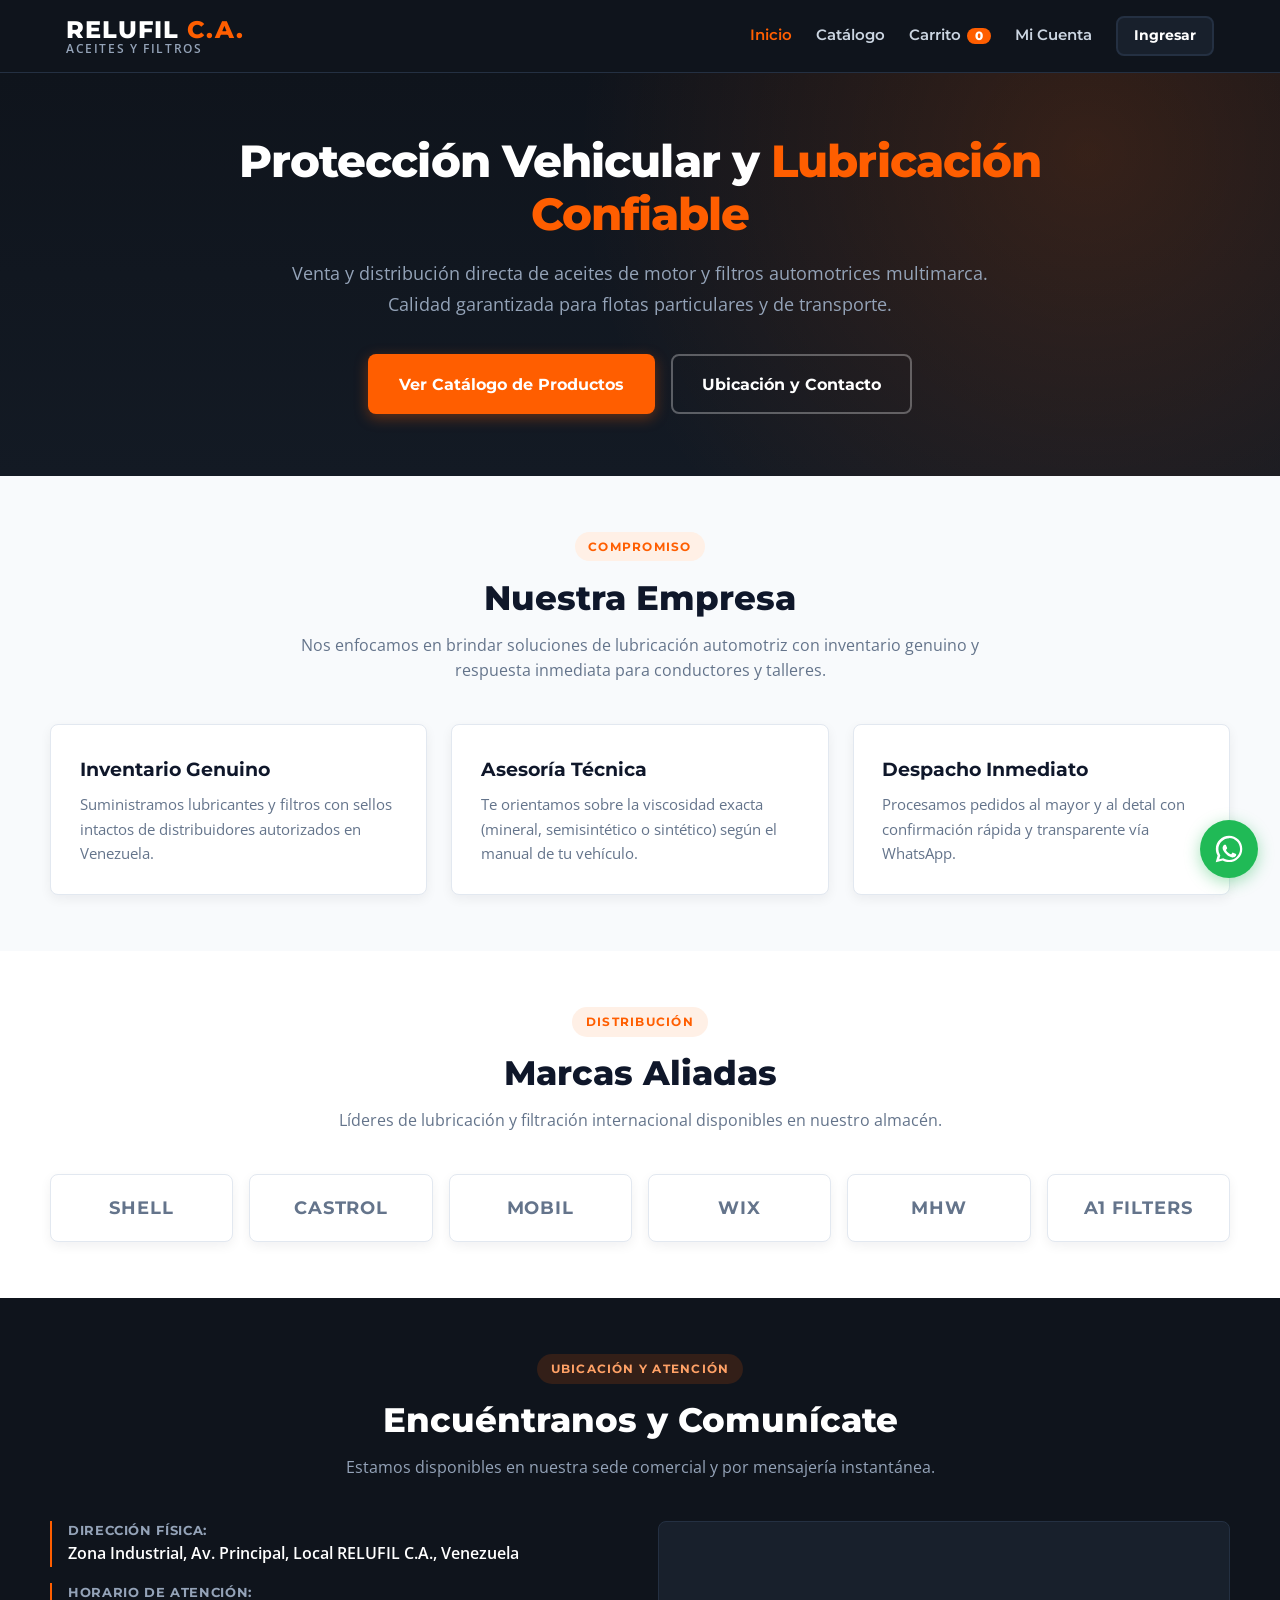
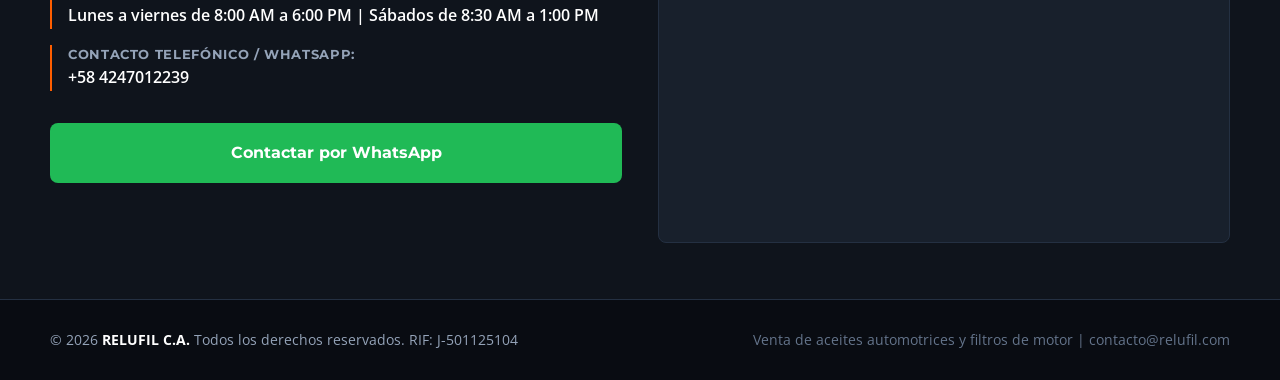
<file: index.html>
<!DOCTYPE html>
<html lang="es">
<head>
  <meta charset="UTF-8">
  <meta name="viewport" content="width=device-width, initial-scale=1.0">
  <meta name="description" content="RELUFIL C.A. - Especialistas en venta de aceites automotrices y filtros de motor multimarca. Calidad garantizada para tu vehículo.">
  <title>RELUFIL C.A. | Venta de Aceites y Filtros</title>
  
  <link rel="preconnect" href="https://fonts.googleapis.com">
  <link rel="preconnect" href="https://fonts.gstatic.com" crossorigin>
  <link href="https://fonts.googleapis.com/css2?family=Montserrat:wght@500;600;700;800&family=Open+Sans:wght@400;500;600&display=swap" rel="stylesheet">
  
  <link rel="stylesheet" href="styles.css">
</head>
<body>

  <header class="encabezado">
    <div class="encabezado__contenedor">
      
      <a href="index.html" class="encabezado__logotipo" aria-label="Ir al inicio de RELUFIL C.A.">
        <span class="encabezado__nombre">RELUFIL <span class="encabezado__sufijo">C.A.</span></span>
        <span class="encabezado__etiqueta">Aceites y Filtros</span>
      </a>

      <nav class="navegacion" aria-label="Menú principal">
        <input type="checkbox" id="interruptor-menu" class="navegacion__interruptor" aria-label="Abrir o cerrar menú de navegación">
        <label for="interruptor-menu" class="navegacion__boton-menu" aria-hidden="true">
          <span class="navegacion__linea"></span>
          <span class="navegacion__linea"></span>
          <span class="navegacion__linea"></span>
        </label>

        <div class="navegacion__panel">
          <ul class="navegacion__lista">
            <li class="navegacion__item">
              <a href="index.html" class="navegacion__enlace navegacion__enlace--activo">Inicio</a>
            </li>
            <li class="navegacion__item">
              <a href="productos.html" class="navegacion__enlace">Catálogo</a>
            </li>
            <li class="navegacion__item">
              <a href="carrito.html" class="navegacion__enlace">
                Carrito
                <span class="navegacion__contador-carrito">0</span>
              </a>
            </li>
            <li class="navegacion__item">
              <a href="cuenta.html" class="navegacion__enlace">Mi Cuenta</a>
            </li>
          </ul>

          <div id="indicador-usuario-nav">
            <a href="cuenta.html" class="boton boton--secundario boton--pequeno">Ingresar</a>
          </div>
        </div>
      </nav>

    </div>
  </header>

  <main>
    <section class="portada">
      <div class="portada__contenedor">
        <h1 class="portada__titulo">
          Protección Vehicular y <span class="portada__titulo--resaltado">Lubricación Confiable</span>
        </h1>
        <p class="portada__descripcion">
          Venta y distribución directa de aceites de motor y filtros automotrices multimarca. Calidad garantizada para flotas particulares y de transporte.
        </p>
        <div class="portada__acciones">
          <a href="productos.html" class="boton boton--primario boton--grande">
            Ver Catálogo de Productos
          </a>
          <a href="#contacto" class="boton boton--borde boton--grande">
            Ubicación y Contacto
          </a>
        </div>
      </div>
    </section>

    <section class="seccion seccion--clara">
      <div class="seccion__contenedor">
        <header class="seccion__cabecera">
          <span class="seccion__etiqueta">Compromiso</span>
          <h2 class="seccion__titulo">Nuestra Empresa</h2>
          <p class="seccion__descripcion">
            Nos enfocamos en brindar soluciones de lubricación automotriz con inventario genuino y respuesta inmediata para conductores y talleres.
          </p>
        </header>

        <div class="presentacion">
          <article class="presentacion__tarjeta">
            <h3 class="presentacion__titulo">Inventario Genuino</h3>
            <p class="presentacion__texto">
              Suministramos lubricantes y filtros con sellos intactos de distribuidores autorizados en Venezuela.
            </p>
          </article>
          <article class="presentacion__tarjeta">
            <h3 class="presentacion__titulo">Asesoría Técnica</h3>
            <p class="presentacion__texto">
              Te orientamos sobre la viscosidad exacta (mineral, semisintético o sintético) según el manual de tu vehículo.
            </p>
          </article>
          <article class="presentacion__tarjeta">
            <h3 class="presentacion__titulo">Despacho Inmediato</h3>
            <p class="presentacion__texto">
              Procesamos pedidos al mayor y al detal con confirmación rápida y transparente vía WhatsApp.
            </p>
          </article>
        </div>
      </div>
    </section>

    <section class="seccion">
      <div class="seccion__contenedor">
        <header class="seccion__cabecera">
          <span class="seccion__etiqueta">Distribución</span>
          <h2 class="seccion__titulo">Marcas Aliadas</h2>
          <p class="seccion__descripcion">
            Líderes de lubricación y filtración internacional disponibles en nuestro almacén.
          </p>
        </header>

        <ul class="seccion-marcas__lista">
          <li class="seccion-marcas__item">Shell</li>
          <li class="seccion-marcas__item">Castrol</li>
          <li class="seccion-marcas__item">Mobil</li>
          <li class="seccion-marcas__item">Wix</li>
          <li class="seccion-marcas__item">MHW</li>
          <li class="seccion-marcas__item">A1 Filters</li>
        </ul>
      </div>
    </section>

    <section class="seccion seccion--oscura" id="contacto">
      <div class="seccion__contenedor">
        <header class="seccion__cabecera">
          <span class="seccion__etiqueta seccion__etiqueta--oscura">Ubicación y Atención</span>
          <h2 class="seccion__titulo">Encuéntranos y Comunícate</h2>
          <p class="seccion__descripcion">
            Estamos disponibles en nuestra sede comercial y por mensajería instantánea.
          </p>
        </header>

        <div class="contacto__bloques">
          <div class="contacto__datos">
            <div class="contacto__item">
              <span class="contacto__subtitulo">Dirección Física:</span>
              <span class="contacto__texto">Zona Industrial, Av. Principal, Local RELUFIL C.A., Venezuela</span>
            </div>
            <div class="contacto__item">
              <span class="contacto__subtitulo">Horario de Atención:</span>
              <span class="contacto__texto">Lunes a viernes de 8:00 AM a 6:00 PM | Sábados de 8:30 AM a 1:00 PM</span>
            </div>
            <div class="contacto__item">
              <span class="contacto__subtitulo">Contacto Telefónico / WhatsApp:</span>
              <span class="contacto__texto">+58 4247012239</span>
            </div>
            
            <div class="contacto__acciones">
              <a href="https://wa.me/584247012239?text=Hola%20RELUFIL%20C.A.,%20me%20comunico%20desde%20el%20sitio%20web" 
                 class="boton boton--whatsapp boton--grande boton--ancho-completo" 
                 target="_blank" 
                 rel="noopener noreferrer">
                Contactar por WhatsApp
              </a>
            </div>
          </div>

          <div class="contacto__mapa-contenedor">
            <iframe
              src="https://www.google.com/maps/embed?pb=!1m18!1m12!1m3!1d3953.3920656732694!2d-72.23472582523472!3d7.748172892270439!2m3!1f0!2f0!3f0!3m2!1i1024!2i768!4f13.1!3m3!1m2!1s0x8e6613ff0173fb71%3A0xeb60c6fb5f8689a4!2sRELUFIL%20C.A.%20(Repuestos%20Lubricantes%20y%20filtros)!5e0!3m2!1ses-419!2sve!4v1793830187754!5m2!1ses-419!2sve"
              allowfullscreen=""
              loading="lazy" 
              referrerpolicy="strict-origin-when-cross-origin"
              class="contacto__mapa-marco" 
              title="Ubicación de RELUFIL C.A. en Google Maps">
            </iframe>
          </div>
        </div>
      </div>
    </section>
  </main>

  <footer class="pie-pagina">
    <div class="pie-pagina__contenedor">
      <p class="pie-pagina__texto">
        &copy; 2026 <strong>RELUFIL C.A.</strong> Todos los derechos reservados. RIF: J-501125104
      </p>
      <p class="pie-pagina__datos">
        Venta de aceites automotrices y filtros de motor | contacto@relufil.com
      </p>
    </div>
  </footer>

  <a href="https://wa.me/584247012239?text=Hola%20RELUFIL%20C.A.,%20deseo%20hacer%20una%20consulta" 
     class="boton-flotante-whatsapp" 
     target="_blank" 
     rel="noopener noreferrer" 
     aria-label="Contactar a RELUFIL C.A. por WhatsApp">
    <svg viewBox="0 0 24 24" width="32" height="32" fill="currentColor">
      <path d="M12.04 2c-5.46 0-9.91 4.45-9.91 9.91 0 1.75.46 3.45 1.32 4.95L2.05 22l5.25-1.38c1.45.79 3.08 1.21 4.74 1.21 5.46 0 9.91-4.45 9.91-9.91 0-2.65-1.03-5.14-2.9-7.01A9.816 9.816 0 0 0 12.04 2m.01 1.67c4.55 0 8.24 3.7 8.24 8.24 0 2.2-.86 4.28-2.42 5.84a8.18 8.18 0 0 1-5.82 2.41h-.01c-1.42 0-2.82-.37-4.04-1.08l-.29-.17-3.01.79.8-2.93-.19-.3a8.16 8.16 0 0 1-1.25-4.32c0-4.54 3.7-8.24 8.25-8.24m4.53 11.66c-.25-.13-1.47-.72-1.7-.81-.23-.08-.39-.13-.56.13-.17.25-.64.81-.79.97-.14.17-.29.19-.54.06-.25-.13-1.06-.39-2.02-1.25-.75-.67-1.26-1.5-1.41-1.75-.14-.25-.02-.39.11-.51.11-.11.25-.29.38-.44.13-.14.17-.25.25-.42.08-.17.04-.31-.02-.44-.06-.13-.56-1.34-.76-1.84-.2-.49-.4-.42-.56-.43h-.47c-.17 0-.44.06-.67.31-.23.25-.88.86-.88 2.1s.9 2.43 1.03 2.6c.13.17 1.77 2.7 4.29 3.78.6.26 1.07.41 1.44.53.6.19 1.15.16 1.58.1.48-.07 1.47-.6 1.68-1.18.21-.58.21-1.07.15-1.18-.06-.1-.23-.17-.48-.29z"/>
    </svg>
    <span class="boton-flotante-whatsapp__ayuda">Contactar por WhatsApp</span>
  </a>

  <script src="script.js"></script>
</body>
</html>
</file>
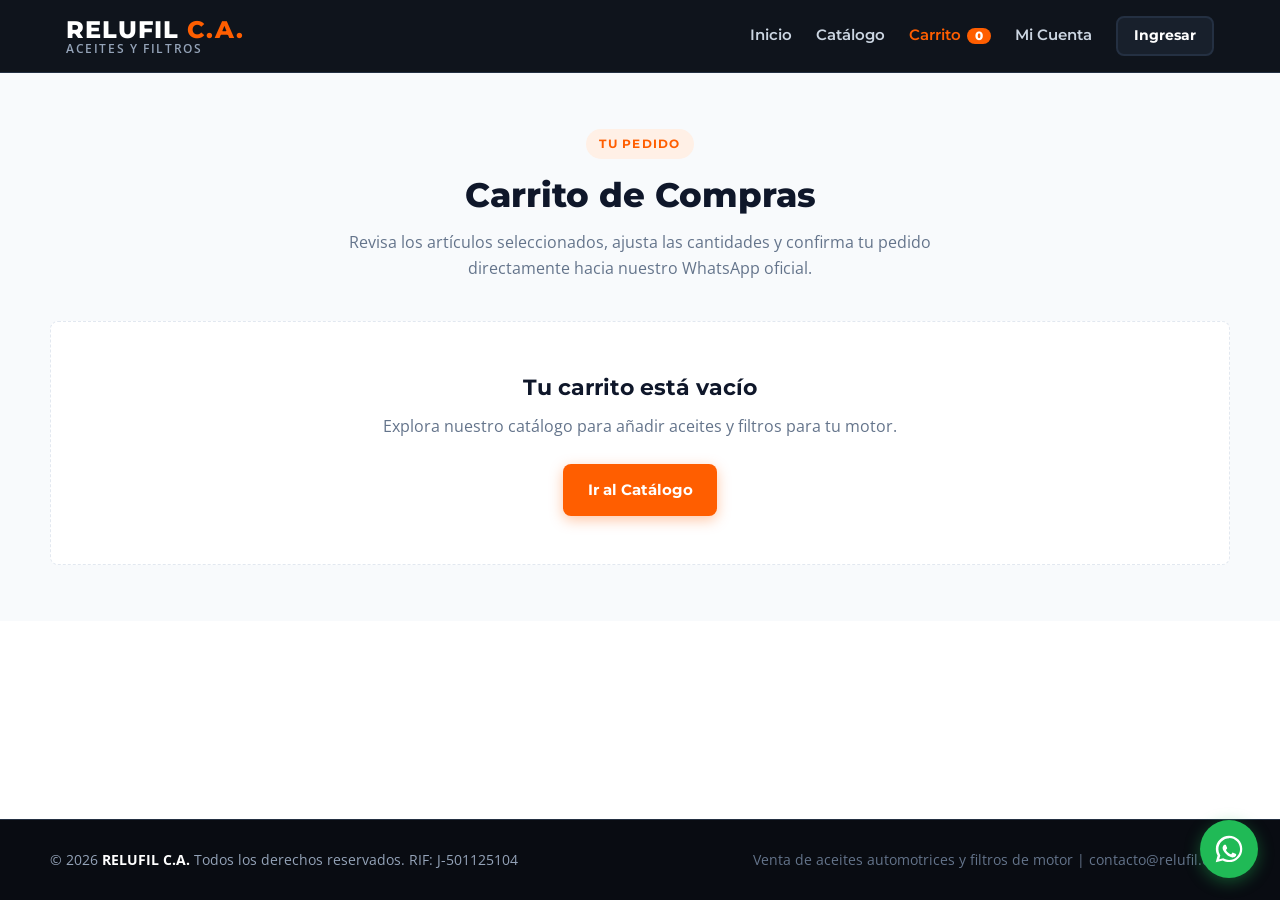
<file: carrito.html>
<!DOCTYPE html>
<html lang="es">
<head>
  <meta charset="UTF-8">
  <meta name="viewport" content="width=device-width, initial-scale=1.0">
  <meta name="description" content="Carrito de compras y confirmación de pedidos - RELUFIL C.A.">
  <title>Carrito de Compras | RELUFIL C.A.</title>
  
  <link rel="preconnect" href="https://fonts.googleapis.com">
  <link rel="preconnect" href="https://fonts.gstatic.com" crossorigin>
  <link href="https://fonts.googleapis.com/css2?family=Montserrat:wght@500;600;700;800&family=Open+Sans:wght@400;500;600&display=swap" rel="stylesheet">
  
  <link rel="stylesheet" href="styles.css">
</head>
<body>

  <header class="encabezado">
    <div class="encabezado__contenedor">
      
      <a href="index.html" class="encabezado__logotipo" aria-label="Ir al inicio de RELUFIL C.A.">
        <span class="encabezado__nombre">RELUFIL <span class="encabezado__sufijo">C.A.</span></span>
        <span class="encabezado__etiqueta">Aceites y Filtros</span>
      </a>

      <nav class="navegacion" aria-label="Menú principal">
        <input type="checkbox" id="interruptor-menu" class="navegacion__interruptor" aria-label="Abrir o cerrar menú de navegación">
        <label for="interruptor-menu" class="navegacion__boton-menu" aria-hidden="true">
          <span class="navegacion__linea"></span>
          <span class="navegacion__linea"></span>
          <span class="navegacion__linea"></span>
        </label>

        <div class="navegacion__panel">
          <ul class="navegacion__lista">
            <li class="navegacion__item">
              <a href="index.html" class="navegacion__enlace">Inicio</a>
            </li>
            <li class="navegacion__item">
              <a href="productos.html" class="navegacion__enlace">Catálogo</a>
            </li>
            <li class="navegacion__item">
              <a href="carrito.html" class="navegacion__enlace navegacion__enlace--activo">
                Carrito
                <span class="navegacion__contador-carrito">0</span>
              </a>
            </li>
            <li class="navegacion__item">
              <a href="cuenta.html" class="navegacion__enlace">Mi Cuenta</a>
            </li>
          </ul>

          <div id="indicador-usuario-nav">
            <a href="cuenta.html" class="boton boton--secundario boton--pequeno">Ingresar</a>
          </div>
        </div>
      </nav>

    </div>
  </header>

  <main>
    <section class="seccion seccion--clara">
      <div class="seccion__contenedor">
        <header class="seccion__cabecera">
          <span class="seccion__etiqueta">Tu Pedido</span>
          <h1 class="seccion__titulo">Carrito de Compras</h1>
          <p class="seccion__descripcion">
            Revisa los artículos seleccionados, ajusta las cantidades y confirma tu pedido directamente hacia nuestro WhatsApp oficial.
          </p>
        </header>

        <div id="contenedor-carrito"></div>
      </div>
    </section>
  </main>

  <footer class="pie-pagina">
    <div class="pie-pagina__contenedor">
      <p class="pie-pagina__texto">
        &copy; 2026 <strong>RELUFIL C.A.</strong> Todos los derechos reservados. RIF: J-501125104
      </p>
      <p class="pie-pagina__datos">
        Venta de aceites automotrices y filtros de motor | contacto@relufil.com
      </p>
    </div>
  </footer>

  <a href="https://wa.me/584247012239?text=Hola%20RELUFIL%20C.A.,%20tengo%20una%20duda%20con%20mi%20pedido" 
    class="boton-flotante-whatsapp" 
     target="_blank" 
     rel="noopener noreferrer" 
     aria-label="Contactar a RELUFIL C.A. por WhatsApp">
    <svg viewBox="0 0 24 24" width="32" height="32" fill="currentColor">
      <path d="M12.04 2c-5.46 0-9.91 4.45-9.91 9.91 0 1.75.46 3.45 1.32 4.95L2.05 22l5.25-1.38c1.45.79 3.08 1.21 4.74 1.21 5.46 0 9.91-4.45 9.91-9.91 0-2.65-1.03-5.14-2.9-7.01A9.816 9.816 0 0 0 12.04 2m.01 1.67c4.55 0 8.24 3.7 8.24 8.24 0 2.2-.86 4.28-2.42 5.84a8.18 8.18 0 0 1-5.82 2.41h-.01c-1.42 0-2.82-.37-4.04-1.08l-.29-.17-3.01.79.8-2.93-.19-.3a8.16 8.16 0 0 1-1.25-4.32c0-4.54 3.7-8.24 8.25-8.24m4.53 11.66c-.25-.13-1.47-.72-1.7-.81-.23-.08-.39-.13-.56.13-.17.25-.64.81-.79.97-.14.17-.29.19-.54.06-.25-.13-1.06-.39-2.02-1.25-.75-.67-1.26-1.5-1.41-1.75-.14-.25-.02-.39.11-.51.11-.11.25-.29.38-.44.13-.14.17-.25.25-.42.08-.17.04-.31-.02-.44-.06-.13-.56-1.34-.76-1.84-.2-.49-.4-.42-.56-.43h-.47c-.17 0-.44.06-.67.31-.23.25-.88.86-.88 2.1s.9 2.43 1.03 2.6c.13.17 1.77 2.7 4.29 3.78.6.26 1.07.41 1.44.53.6.19 1.15.16 1.58.1.48-.07 1.47-.6 1.68-1.18.21-.58.21-1.07.15-1.18-.06-.1-.23-.17-.48-.29z"/>
    </svg>
    <span class="boton-flotante-whatsapp__ayuda">Contactar por WhatsApp</span>
  </a>

  <script src="script.js"></script>
</body>
</html>
</file>
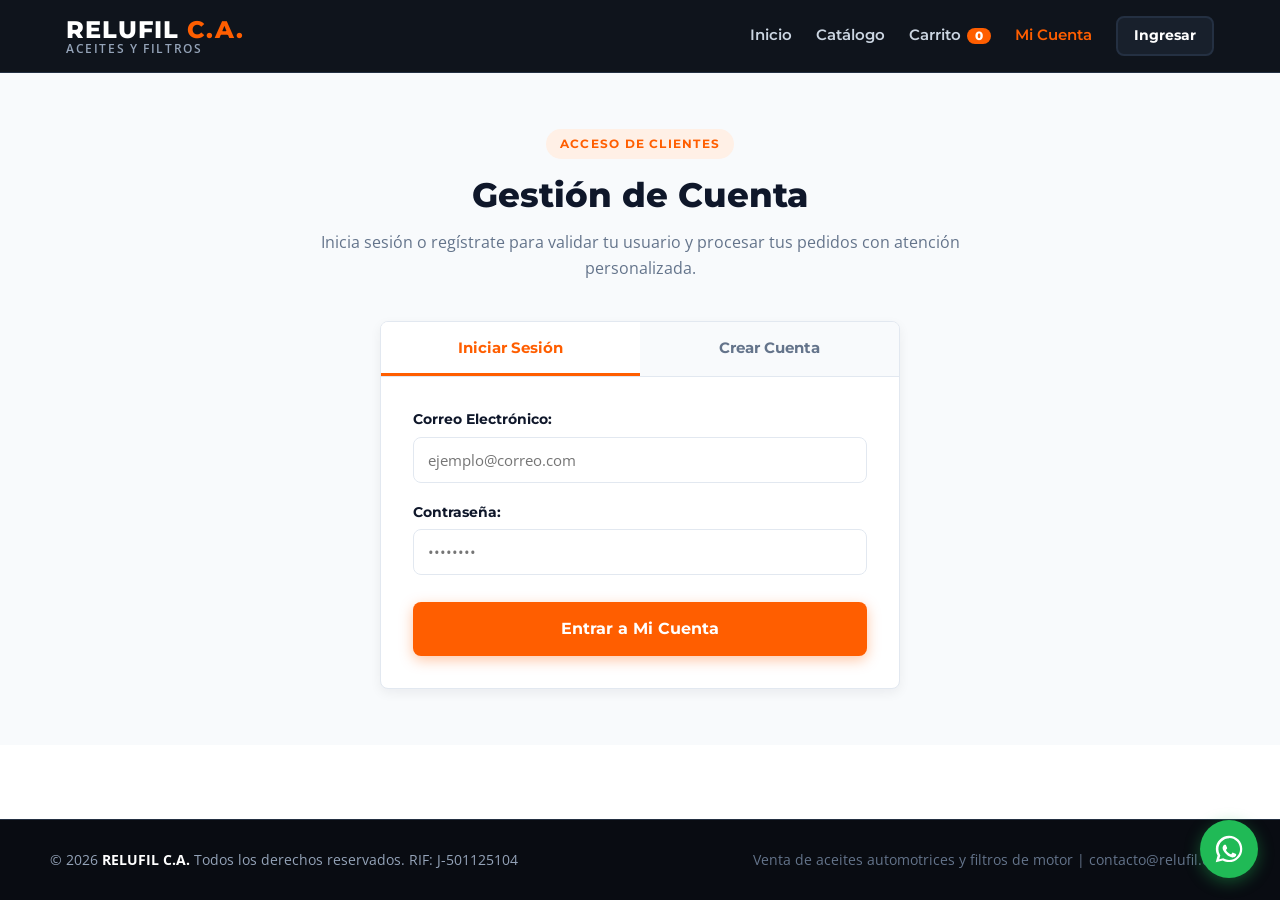
<file: cuenta.html>
<!DOCTYPE html>
<html lang="es">
<head>
  <meta charset="UTF-8">
  <meta name="viewport" content="width=device-width, initial-scale=1.0">
  <meta name="description" content="Gestión de usuario, registro e inicio de sesión - RELUFIL C.A.">
  <title>Mi Cuenta | RELUFIL C.A.</title>
  
  <link rel="preconnect" href="https://fonts.googleapis.com">
  <link rel="preconnect" href="https://fonts.gstatic.com" crossorigin>
  <link href="https://fonts.googleapis.com/css2?family=Montserrat:wght@500;600;700;800&family=Open+Sans:wght@400;500;600&display=swap" rel="stylesheet">
  
  <link rel="stylesheet" href="styles.css">
</head>
<body>

  <header class="encabezado">
    <div class="encabezado__contenedor">
      
      <a href="index.html" class="encabezado__logotipo" aria-label="Ir al inicio de RELUFIL C.A.">
        <span class="encabezado__nombre">RELUFIL <span class="encabezado__sufijo">C.A.</span></span>
        <span class="encabezado__etiqueta">Aceites y Filtros</span>
      </a>

      <nav class="navegacion" aria-label="Menú principal">
        <input type="checkbox" id="interruptor-menu" class="navegacion__interruptor" aria-label="Abrir o cerrar menú de navegación">
        <label for="interruptor-menu" class="navegacion__boton-menu" aria-hidden="true">
          <span class="navegacion__linea"></span>
          <span class="navegacion__linea"></span>
          <span class="navegacion__linea"></span>
        </label>

        <div class="navegacion__panel">
          <ul class="navegacion__lista">
            <li class="navegacion__item">
              <a href="index.html" class="navegacion__enlace">Inicio</a>
            </li>
            <li class="navegacion__item">
              <a href="productos.html" class="navegacion__enlace">Catálogo</a>
            </li>
            <li class="navegacion__item">
              <a href="carrito.html" class="navegacion__enlace">
                Carrito
                <span class="navegacion__contador-carrito">0</span>
              </a>
            </li>
            <li class="navegacion__item">
              <a href="cuenta.html" class="navegacion__enlace navegacion__enlace--activo">Mi Cuenta</a>
            </li>
          </ul>

          <div id="indicador-usuario-nav">
            <a href="cuenta.html" class="boton boton--secundario boton--pequeno">Ingresar</a>
          </div>
        </div>
      </nav>

    </div>
  </header>

  <main>
    <section class="seccion seccion--clara">
      <div class="seccion__contenedor">
        <header class="seccion__cabecera">
          <span class="seccion__etiqueta">Acceso de Clientes</span>
          <h1 class="seccion__titulo">Gestión de Cuenta</h1>
          <p class="seccion__descripcion">
            Inicia sesión o regístrate para validar tu usuario y procesar tus pedidos con atención personalizada.
          </p>
        </header>

        <div class="autenticacion">
          <div class="autenticacion__pestanas">
            <button type="button" class="autenticacion__pestana autenticacion__pestana--activa" id="pestana-ingreso">Iniciar Sesión</button>
            <button type="button" class="autenticacion__pestana" id="pestana-registro">Crear Cuenta</button>
          </div>

          <form class="autenticacion__formulario autenticacion__formulario--activo" id="formulario-ingreso">
            <div class="campo-formulario">
              <label for="ingreso-correo" class="campo-formulario__etiqueta">Correo Electrónico:</label>
              <input type="email" id="ingreso-correo" class="campo-formulario__entrada" placeholder="ejemplo@correo.com" required>
            </div>

            <div class="campo-formulario">
              <label for="ingreso-clave" class="campo-formulario__etiqueta">Contraseña:</label>
              <input type="password" id="ingreso-clave" class="campo-formulario__entrada" placeholder="••••••••" required>
            </div>

            <button type="submit" class="boton boton--primario boton--grande boton--ancho-completo autenticacion__boton-envio">
              Entrar a Mi Cuenta
            </button>
          </form>

          <form class="autenticacion__formulario" id="formulario-registro">
            <div class="campo-formulario">
              <label for="registro-nombre" class="campo-formulario__etiqueta">Nombre Completo o Empresa:</label>
              <input type="text" id="registro-nombre" class="campo-formulario__entrada" placeholder="Ej: Carlos Pérez" required>
            </div>

            <div class="campo-formulario">
              <label for="registro-correo" class="campo-formulario__etiqueta">Correo Electrónico:</label>
              <input type="email" id="registro-correo" class="campo-formulario__entrada" placeholder="ejemplo@correo.com" required>
            </div>

            <div class="campo-formulario">
              <label for="registro-clave" class="campo-formulario__etiqueta">Contraseña:</label>
              <input type="password" id="registro-clave" class="campo-formulario__entrada" placeholder="Mínimo 6 caracteres" required>
            </div>

            <button type="submit" class="boton boton--primario boton--grande boton--ancho-completo autenticacion__boton-envio">
              Registrar Cuenta
            </button>
          </form>
        </div>
      </div>
    </section>
  </main>

  <footer class="pie-pagina">
    <div class="pie-pagina__contenedor">
      <p class="pie-pagina__texto">
        &copy; 2026 <strong>RELUFIL C.A.</strong> Todos los derechos reservados. RIF: J-501125104
      </p>
      <p class="pie-pagina__datos">
        Venta de aceites automotrices y filtros de motor | contacto@relufil.com
      </p>
    </div>
  </footer>

  <a href="https://wa.me/584247012239?text=Hola%20RELUFIL%20C.A.,%20tengo%20una%20consulta" 
     class="boton-flotante-whatsapp" 
     target="_blank" 
     rel="noopener noreferrer" 
     aria-label="Contactar a RELUFIL C.A. por WhatsApp">
    <svg viewBox="0 0 24 24" width="32" height="32" fill="currentColor">
      <path d="M12.04 2c-5.46 0-9.91 4.45-9.91 9.91 0 1.75.46 3.45 1.32 4.95L2.05 22l5.25-1.38c1.45.79 3.08 1.21 4.74 1.21 5.46 0 9.91-4.45 9.91-9.91 0-2.65-1.03-5.14-2.9-7.01A9.816 9.816 0 0 0 12.04 2m.01 1.67c4.55 0 8.24 3.7 8.24 8.24 0 2.2-.86 4.28-2.42 5.84a8.18 8.18 0 0 1-5.82 2.41h-.01c-1.42 0-2.82-.37-4.04-1.08l-.29-.17-3.01.79.8-2.93-.19-.3a8.16 8.16 0 0 1-1.25-4.32c0-4.54 3.7-8.24 8.25-8.24m4.53 11.66c-.25-.13-1.47-.72-1.7-.81-.23-.08-.39-.13-.56.13-.17.25-.64.81-.79.97-.14.17-.29.19-.54.06-.25-.13-1.06-.39-2.02-1.25-.75-.67-1.26-1.5-1.41-1.75-.14-.25-.02-.39.11-.51.11-.11.25-.29.38-.44.13-.14.17-.25.25-.42.08-.17.04-.31-.02-.44-.06-.13-.56-1.34-.76-1.84-.2-.49-.4-.42-.56-.43h-.47c-.17 0-.44.06-.67.31-.23.25-.88.86-.88 2.1s.9 2.43 1.03 2.6c.13.17 1.77 2.7 4.29 3.78.6.26 1.07.41 1.44.53.6.19 1.15.16 1.58.1.48-.07 1.47-.6 1.68-1.18.21-.58.21-1.07.15-1.18-.06-.1-.23-.17-.48-.29z"/>
    </svg>
    <span class="boton-flotante-whatsapp__ayuda">Contactar por WhatsApp</span>
  </a>

  <script src="script.js"></script>
</body>
</html>
</file>
<file: styles.css>
:root {
  --color-primario: #FF5E00;
  --color-primario-interaccion: #E04800;
  --color-primario-suave: #FFF0E6;

  --color-fondo-oscuro: #0F141C;
  --color-superficie-oscura: #18202C;
  --color-borde-oscuro: #243042;

  --color-fondo-claro: #F8FAFC;
  --color-borde-claro: #E2E8F0;
  --color-blanco: #FFFFFF;

  --color-texto-principal: #0F172A;
  --color-texto-atenuado: #64748B;
  --color-texto-claro: #94A3B8;

  --color-whatsapp: #20BA56;
  --color-whatsapp-interaccion: #1EBE5D;
  --color-peligro: #EF4444;
  --color-exito: #10B981;

  --fuente-titulos: 'Montserrat', sans-serif;
  --fuente-lectura: 'Open Sans', sans-serif;

  --espacio-pequeno: 0.5rem;
  --espacio-medio: 1rem;
  --espacio-grande: 1.5rem;
  --espacio-seccion: 3.5rem;

  --radio-borde: 8px;
  --ancho-maximo: 1180px;

  --sombra-tarjeta: 0 4px 12px rgba(15, 23, 42, 0.06);
  --sombra-elevada: 0 10px 22px rgba(15, 23, 42, 0.12);
}

*, *::before, *::after {
  box-sizing: border-box;
  margin: 0;
  padding: 0;
}

html {
  font-size: 16px;
  scroll-behavior: smooth;
}

body {
  font-family: var(--fuente-lectura);
  color: var(--color-texto-principal);
  background-color: var(--color-blanco);
  line-height: 1.6;
  min-height: 100vh;
  display: flex;
  flex-direction: column;
}

main {
  flex: 1;
}

img {
  max-width: 100%;
  height: auto;
  display: block;
}

a {
  text-decoration: none;
  color: inherit;
}

ul {
  list-style: none;
}

.boton {
  display: inline-flex;
  align-items: center;
  justify-content: center;
  gap: var(--espacio-pequeno);
  font-family: var(--fuente-titulos);
  font-weight: 700;
  font-size: 0.95rem;
  padding: 0.75rem 1.4rem;
  border-radius: var(--radio-borde);
  border: 2px solid transparent;
  cursor: pointer;
  text-align: center;
  transition: background-color 0.25s ease, border-color 0.25s ease, transform 0.25s ease, box-shadow 0.25s ease, color 0.25s ease;
}

.boton--primario {
  background-color: var(--color-primario);
  color: var(--color-blanco);
  box-shadow: 0 4px 14px rgba(255, 94, 0, 0.35);
}

.boton--primario:hover {
  background-color: var(--color-primario-interaccion);
  transform: translateY(-2px);
  box-shadow: 0 6px 18px rgba(255, 94, 0, 0.45);
}

.boton--secundario {
  background-color: var(--color-superficie-oscura);
  border-color: var(--color-borde-oscuro);
  color: var(--color-blanco);
}

.boton--secundario:hover {
  background-color: var(--color-primario);
  border-color: var(--color-primario);
  transform: translateY(-2px);
}

.boton--borde {
  background-color: transparent;
  color: var(--color-blanco);
  border-color: rgba(255, 255, 255, 0.3);
}

.boton--borde:hover {
  background-color: rgba(255, 255, 255, 0.1);
  border-color: var(--color-blanco);
}

.boton--whatsapp {
  background-color: var(--color-whatsapp);
  color: var(--color-blanco);
}

.boton--whatsapp:hover {
  background-color: var(--color-whatsapp-interaccion);
  transform: translateY(-2px);
}

.boton--peligro {
  background-color: transparent;
  color: var(--color-peligro);
  border-color: var(--color-peligro);
  padding: 0.4rem 0.8rem;
  font-size: 0.85rem;
}

.boton--peligro:hover {
  background-color: var(--color-peligro);
  color: var(--color-blanco);
}

.boton--grande {
  padding: 0.95rem 1.8rem;
  font-size: 1rem;
}

.boton--pequeno {
  padding: 0.45rem 1rem;
  font-size: 0.85rem;
}

.boton--ancho-completo {
  width: 100%;
}

.boton__icono {
  flex-shrink: 0;
}

.encabezado {
  position: relative;
  background-color: var(--color-fondo-oscuro);
  border-bottom: 1px solid var(--color-borde-oscuro);
  width: 100%;
  z-index: 100;
}

.encabezado__contenedor {
  max-width: var(--ancho-maximo);
  margin: 0 auto;
  padding: var(--espacio-medio);
  display: flex;
  align-items: center;
  justify-content: space-between;
  gap: var(--espacio-medio);
}

.encabezado__logotipo {
  display: flex;
  flex-direction: column;
  line-height: 1.1;
}

.encabezado__nombre {
  font-family: var(--fuente-titulos);
  font-size: 1.5rem;
  font-weight: 800;
  letter-spacing: 0.04em;
  color: var(--color-blanco);
}

.encabezado__sufijo {
  color: var(--color-primario);
}

.encabezado__etiqueta {
  font-size: 0.72rem;
  font-weight: 600;
  text-transform: uppercase;
  letter-spacing: 0.14em;
  color: var(--color-texto-claro);
}

.navegacion__interruptor {
  display: none;
}

.navegacion__boton-menu {
  display: none;
  flex-direction: column;
  justify-content: space-between;
  width: 30px;
  height: 22px;
  cursor: pointer;
  z-index: 110;
}

.navegacion__linea {
  display: block;
  height: 3px;
  width: 100%;
  background-color: var(--color-blanco);
  border-radius: 2px;
  transition: transform 0.25s ease, opacity 0.25s ease;
}

.navegacion__panel {
  display: flex;
  align-items: center;
  gap: 1.5rem;
}

.navegacion__lista {
  display: flex;
  align-items: center;
  gap: var(--espacio-grande);
}

.navegacion__enlace {
  font-family: var(--fuente-titulos);
  font-size: 0.92rem;
  font-weight: 600;
  color: #CBD5E1;
  padding: 0.35rem 0;
  transition: color 0.2s ease;
  display: flex;
  align-items: center;
  gap: 0.4rem;
}

.navegacion__enlace:hover,
.navegacion__enlace--activo {
  color: var(--color-primario);
}

.navegacion__contador-carrito {
  background-color: var(--color-primario);
  color: var(--color-blanco);
  font-size: 0.75rem;
  font-weight: 800;
  padding: 0.15rem 0.5rem;
  border-radius: 999px;
  line-height: 1;
}

.navegacion__usuario {
  display: flex;
  align-items: center;
  gap: 0.5rem;
  font-family: var(--fuente-titulos);
  font-size: 0.85rem;
  color: var(--color-texto-claro);
  background-color: var(--color-superficie-oscura);
  border: 1px solid var(--color-borde-oscuro);
  padding: 0.35rem 0.8rem;
  border-radius: var(--radio-borde);
}

.navegacion__usuario-nombre {
  color: var(--color-blanco);
  font-weight: 700;
}

.navegacion__usuario-salir {
  background: none;
  border: none;
  color: var(--color-primario);
  cursor: pointer;
  font-size: 0.75rem;
  text-decoration: underline;
  padding: 0;
}

.portada {
  background-color: var(--color-fondo-oscuro);
  background-image: 
    radial-gradient(circle at 85% 20%, rgba(255, 94, 0, 0.16) 0%, transparent 45%),
    linear-gradient(180deg, var(--color-fondo-oscuro) 0%, #131A24 100%);
  color: var(--color-blanco);
  padding: calc(var(--espacio-seccion) * 1.1) var(--espacio-medio);
}

.portada__contenedor {
  max-width: 840px;
  margin: 0 auto;
  text-align: center;
}

.portada__titulo {
  font-family: var(--fuente-titulos);
  font-size: 2.8rem;
  font-weight: 800;
  line-height: 1.2;
  letter-spacing: -0.02em;
  margin-bottom: var(--espacio-medio);
}

.portada__titulo--resaltado {
  color: var(--color-primario);
}

.portada__descripcion {
  font-size: 1.12rem;
  color: var(--color-texto-claro);
  line-height: 1.7;
  max-width: 720px;
  margin: 0 auto 2.2rem auto;
}

.portada__acciones {
  display: flex;
  justify-content: center;
  gap: var(--espacio-medio);
  flex-wrap: wrap;
}

.seccion {
  padding: var(--espacio-seccion) var(--espacio-medio);
}

.seccion--clara {
  background-color: var(--color-fondo-claro);
}

.seccion--oscura {
  background-color: var(--color-fondo-oscuro);
  color: var(--color-blanco);
}

.seccion__contenedor {
  max-width: var(--ancho-maximo);
  margin: 0 auto;
}

.seccion__cabecera {
  text-align: center;
  max-width: 680px;
  margin: 0 auto 2.5rem auto;
}

.seccion__etiqueta {
  display: inline-block;
  font-family: var(--fuente-titulos);
  font-size: 0.78rem;
  font-weight: 700;
  text-transform: uppercase;
  letter-spacing: 0.1em;
  color: var(--color-primario);
  background-color: var(--color-primario-suave);
  padding: 0.3rem 0.85rem;
  border-radius: 999px;
  margin-bottom: 0.6rem;
}

.seccion__etiqueta--oscura {
  background-color: rgba(255, 94, 0, 0.15);
  color: #FFA166;
}

.seccion__titulo {
  font-family: var(--fuente-titulos);
  font-size: 2.1rem;
  font-weight: 800;
  color: var(--color-texto-principal);
  margin-bottom: var(--espacio-pequeno);
}

.seccion--oscura .seccion__titulo {
  color: var(--color-blanco);
}

.seccion__descripcion {
  font-size: 1rem;
  color: var(--color-texto-atenuado);
  line-height: 1.6;
}

.seccion--oscura .seccion__descripcion {
  color: var(--color-texto-claro);
}

.presentacion {
  display: grid;
  grid-template-columns: repeat(3, 1fr);
  gap: var(--espacio-grande);
}

.presentacion__tarjeta {
  background-color: var(--color-blanco);
  border: 1px solid var(--color-borde-claro);
  border-radius: var(--radio-borde);
  padding: 1.8rem;
  box-shadow: var(--sombra-tarjeta);
  transition: transform 0.25s ease, border-color 0.25s ease;
}

.presentacion__tarjeta:hover {
  transform: translateY(-3px);
  border-color: var(--color-primario);
}

.presentacion__titulo {
  font-family: var(--fuente-titulos);
  font-size: 1.2rem;
  font-weight: 700;
  color: var(--color-texto-principal);
  margin-bottom: 0.5rem;
}

.presentacion__texto {
  font-size: 0.95rem;
  color: var(--color-texto-atenuado);
  line-height: 1.6;
}

.seccion-marcas__lista {
  display: grid;
  grid-template-columns: repeat(6, 1fr);
  gap: var(--espacio-medio);
}

.seccion-marcas__item {
  background-color: var(--color-blanco);
  border: 1px solid var(--color-borde-claro);
  border-radius: var(--radio-borde);
  padding: 1.2rem var(--espacio-medio);
  text-align: center;
  font-family: var(--fuente-titulos);
  font-size: 1.1rem;
  font-weight: 700;
  color: var(--color-texto-atenuado);
  text-transform: uppercase;
  letter-spacing: 0.05em;
  box-shadow: var(--sombra-tarjeta);
  transition: border-color 0.25s ease, color 0.25s ease, transform 0.25s ease;
}

.seccion-marcas__item:hover {
  border-color: var(--color-primario);
  color: var(--color-primario);
  transform: translateY(-2px);
}

.contacto__bloques {
  display: grid;
  grid-template-columns: 1fr 1fr;
  gap: 2.2rem;
}

.contacto__datos {
  display: flex;
  flex-direction: column;
  gap: var(--espacio-medio);
}

.contacto__item {
  display: flex;
  flex-direction: column;
  border-left: 2px solid var(--color-primario);
  padding-left: var(--espacio-medio);
}

.contacto__acciones {
  margin-top: var(--espacio-medio);
}

.carrito-resumen__boton-whatsapp {
  margin-top: var(--espacio-grande);
}

.autenticacion__boton-envio {
  margin-top: var(--espacio-pequeno);
}

.contacto__subtitulo {
  font-family: var(--fuente-titulos);
  font-size: 0.8rem;
  font-weight: 700;
  text-transform: uppercase;
  color: var(--color-texto-claro);
  letter-spacing: 0.05em;
}

.contacto__texto {
  font-size: 1rem;
  font-weight: 600;
  color: var(--color-blanco);
}

.contacto__mapa-contenedor {
  border-radius: var(--radio-borde);
  overflow: hidden;
  border: 1px solid var(--color-borde-oscuro);
  min-height: 320px;
  background-color: var(--color-superficie-oscura);
}

.contacto__mapa-marco {
  width: 100%;
  height: 100%;
  min-height: 320px;
  border: 0;
  display: block;
}

.catalogo__filtros {
  display: flex;
  justify-content: center;
  gap: 0.5rem;
  flex-wrap: wrap;
  margin-bottom: 2rem;
}

.catalogo__filtro-boton {
  background-color: var(--color-blanco);
  border: 1px solid var(--color-borde-claro);
  color: var(--color-texto-principal);
  font-family: var(--fuente-titulos);
  font-weight: 600;
  font-size: 0.88rem;
  padding: 0.5rem 1rem;
  border-radius: 999px;
  cursor: pointer;
  transition: background-color 0.2s ease, color 0.2s ease, border-color 0.2s ease;
}

.catalogo__filtro-boton:hover,
.catalogo__filtro-boton--activo {
  background-color: var(--color-primario);
  border-color: var(--color-primario);
  color: var(--color-blanco);
}

.catalogo__rejilla {
  display: grid;
  grid-template-columns: repeat(auto-fill, minmax(260px, 1fr));
  gap: 1.5rem;
}

.tarjeta-producto {
  background-color: var(--color-blanco);
  border: 1px solid var(--color-borde-claro);
  border-radius: var(--radio-borde);
  box-shadow: var(--sombra-tarjeta);
  overflow: hidden;
  display: flex;
  flex-direction: column;
  transition: transform 0.25s ease, box-shadow 0.25s ease, border-color 0.25s ease;
}

.tarjeta-producto:hover {
  transform: translateY(-4px);
  box-shadow: var(--sombra-elevada);
  border-color: rgba(255, 94, 0, 0.4);
}

.tarjeta-producto__visual {
  position: relative;
  background-color: #FFFE;
  height: 180px;
  display: flex;
  align-items: center;
  justify-content: center;
  padding: var(--espacio-medio);
}

.tarjeta-producto__imagen {
  max-height: 140px;
  width: auto;
  object-fit: contain;
  transition: transform 0.25s ease;
}

.tarjeta-producto:hover .tarjeta-producto__imagen {
  transform: scale(1.05);
}

.tarjeta-producto__insignia {
  position: absolute;
  top: 10px;
  right: 10px;
  background-color: var(--color-fondo-oscuro);
  color: var(--color-blanco);
  border: 1px solid var(--color-borde-oscuro);
  font-family: var(--fuente-titulos);
  font-size: 0.72rem;
  font-weight: 700;
  padding: 0.25rem 0.55rem;
  border-radius: 4px;
}

.tarjeta-producto__insignia--filtro {
  background-color: var(--color-primario);
  border-color: var(--color-primario);
}

.tarjeta-producto__cuerpo {
  padding: 1.2rem;
  display: flex;
  flex-direction: column;
  flex-grow: 1;
}

.tarjeta-producto__marca {
  font-family: var(--fuente-titulos);
  font-size: 0.75rem;
  font-weight: 700;
  text-transform: uppercase;
  color: var(--color-primario);
  letter-spacing: 0.06em;
  margin-bottom: 0.2rem;
}

.tarjeta-producto__titulo {
  font-family: var(--fuente-titulos);
  font-size: 1.15rem;
  font-weight: 700;
  color: var(--color-texto-principal);
  margin-bottom: 0.4rem;
  line-height: 1.3;
}

.tarjeta-producto__especificacion {
  font-size: 0.85rem;
  color: var(--color-texto-atenuado);
  margin-bottom: var(--espacio-medio);
  line-height: 1.4;
  flex-grow: 1;
}

.tarjeta-producto__pie {
  display: flex;
  align-items: center;
  justify-content: space-between;
  gap: 0.5rem;
  padding-top: 0.8rem;
  border-top: 1px solid var(--color-borde-claro);
  margin-top: auto;
}

.tarjeta-producto__precio {
  font-family: var(--fuente-titulos);
  font-size: 1.25rem;
  font-weight: 800;
  color: var(--color-texto-principal);
}

.carrito-bloque {
  display: grid;
  grid-template-columns: 1.8fr 1fr;
  gap: 2rem;
  align-items: start;
}

.carrito-tabla-contenedor {
  background-color: var(--color-blanco);
  border: 1px solid var(--color-borde-claro);
  border-radius: var(--radio-borde);
  overflow-x: auto;
  box-shadow: var(--sombra-tarjeta);
}

.carrito-tabla {
  width: 100%;
  border-collapse: collapse;
  text-align: left;
}

.carrito-tabla th,
.carrito-tabla td {
  padding: 1rem;
  border-bottom: 1px solid var(--color-borde-claro);
}

.carrito-tabla th {
  background-color: var(--color-fondo-claro);
  font-family: var(--fuente-titulos);
  font-size: 0.85rem;
  font-weight: 700;
  color: var(--color-texto-atenuado);
  text-transform: uppercase;
  letter-spacing: 0.05em;
}

.carrito-articulo__titulo {
  font-family: var(--fuente-titulos);
  font-weight: 700;
  font-size: 0.95rem;
  color: var(--color-texto-principal);
}

.carrito-articulo__especificacion {
  font-size: 0.8rem;
  color: var(--color-texto-atenuado);
}

.carrito-control-cantidad {
  display: inline-flex;
  align-items: center;
  border: 1px solid var(--color-borde-claro);
  border-radius: var(--radio-borde);
  overflow: hidden;
}

.carrito-control-cantidad__boton {
  background-color: var(--color-fondo-claro);
  border: none;
  padding: 0.35rem 0.7rem;
  cursor: pointer;
  font-weight: 700;
  color: var(--color-texto-principal);
  transition: background-color 0.2s ease;
}

.carrito-control-cantidad__boton:hover {
  background-color: var(--color-borde-claro);
}

.carrito-control-cantidad__valor {
  padding: 0.35rem 0.8rem;
  font-weight: 700;
  font-size: 0.9rem;
}

.carrito-resumen {
  background-color: var(--color-blanco);
  border: 1px solid var(--color-borde-claro);
  border-radius: var(--radio-borde);
  padding: 1.8rem;
  box-shadow: var(--sombra-tarjeta);
}

.carrito-resumen__titulo {
  font-family: var(--fuente-titulos);
  font-size: 1.3rem;
  font-weight: 800;
  margin-bottom: 1.2rem;
  padding-bottom: 0.6rem;
  border-bottom: 1px solid var(--color-borde-claro);
}

.carrito-resumen__fila {
  display: flex;
  justify-content: space-between;
  margin-bottom: 0.8rem;
  font-size: 0.95rem;
  color: var(--color-texto-atenuado);
}

.carrito-resumen__fila--total {
  font-family: var(--fuente-titulos);
  font-size: 1.25rem;
  font-weight: 800;
  color: var(--color-texto-principal);
  padding-top: 0.8rem;
  border-top: 2px solid var(--color-borde-claro);
  margin-top: 1rem;
}

.carrito-vacio {
  text-align: center;
  padding: 3rem 1rem;
  background-color: var(--color-blanco);
  border: 1px dashed var(--color-borde-claro);
  border-radius: var(--radio-borde);
}

.carrito-vacio__titulo {
  font-family: var(--fuente-titulos);
  font-size: 1.4rem;
  font-weight: 700;
  margin-bottom: 0.5rem;
}

.carrito-vacio__texto {
  color: var(--color-texto-atenuado);
  margin-bottom: 1.5rem;
}

.autenticacion {
  max-width: 520px;
  margin: 0 auto;
  background-color: var(--color-blanco);
  border: 1px solid var(--color-borde-claro);
  border-radius: var(--radio-borde);
  box-shadow: var(--sombra-tarjeta);
  overflow: hidden;
}

.autenticacion__pestanas {
  display: flex;
  background-color: var(--color-fondo-claro);
  border-bottom: 1px solid var(--color-borde-claro);
}

.autenticacion__pestana {
  flex: 1;
  padding: 1rem;
  text-align: center;
  font-family: var(--fuente-titulos);
  font-weight: 700;
  font-size: 0.95rem;
  color: var(--color-texto-atenuado);
  border: none;
  background: none;
  cursor: pointer;
  border-bottom: 3px solid transparent;
  transition: color 0.2s ease, border-color 0.2s ease, background-color 0.2s ease;
}

.autenticacion__pestana:hover {
  color: var(--color-primario);
}

.autenticacion__pestana--activa {
  color: var(--color-primario);
  background-color: var(--color-blanco);
  border-bottom-color: var(--color-primario);
}

.autenticacion__formulario {
  padding: 2rem;
  display: none;
  flex-direction: column;
  gap: 1.2rem;
}

.autenticacion__formulario--activo {
  display: flex;
}

.campo-formulario {
  display: flex;
  flex-direction: column;
  gap: 0.35rem;
}

.campo-formulario__etiqueta {
  font-family: var(--fuente-titulos);
  font-size: 0.85rem;
  font-weight: 700;
  color: var(--color-texto-principal);
}

.campo-formulario__entrada {
  font-family: var(--fuente-lectura);
  font-size: 0.95rem;
  padding: 0.75rem 0.9rem;
  border: 1px solid var(--color-borde-claro);
  border-radius: var(--radio-borde);
  outline: none;
  transition: border-color 0.2s ease, box-shadow 0.2s ease;
}

.campo-formulario__entrada:focus {
  border-color: var(--color-primario);
  box-shadow: 0 0 0 3px rgba(255, 94, 0, 0.15);
}

.aviso-flotante {
  position: fixed;
  bottom: 24px;
  left: 50%;
  transform: translateX(-50%) translateY(100px);
  background-color: var(--color-fondo-oscuro);
  color: var(--color-blanco);
  padding: 0.85rem 1.6rem;
  border-radius: var(--radio-borde);
  box-shadow: var(--sombra-elevada);
  font-family: var(--fuente-titulos);
  font-size: 0.92rem;
  font-weight: 600;
  z-index: 200;
  opacity: 0;
  transition: transform 0.3s ease, opacity 0.3s ease;
  pointer-events: none;
  border-left: 4px solid var(--color-primario);
}

.aviso-flotante--visible {
  transform: translateX(-50%) translateY(0);
  opacity: 1;
}

.aviso-flotante--exito {
  border-left-color: var(--color-exito);
}

.aviso-flotante--peligro {
  border-left-color: var(--color-peligro);
}

.pie-pagina {
  background-color: #090C12;
  color: var(--color-texto-claro);
  border-top: 1px solid var(--color-borde-oscuro);
  padding: 1.8rem var(--espacio-medio);
}

.pie-pagina__contenedor {
  max-width: var(--ancho-maximo);
  margin: 0 auto;
  display: flex;
  justify-content: space-between;
  align-items: center;
  flex-wrap: wrap;
  gap: var(--espacio-pequeno);
  font-size: 0.88rem;
}

.pie-pagina__texto strong {
  color: var(--color-blanco);
}

.pie-pagina__datos {
  color: var(--color-texto-atenuado);
}

.boton-flotante-whatsapp {
  position: fixed;
  bottom: 22px;
  right: 22px;
  width: 58px;
  height: 58px;
  background-color: var(--color-whatsapp);
  color: var(--color-blanco);
  border-radius: 999px;
  display: flex;
  align-items: center;
  justify-content: center;
  box-shadow: 0 4px 16px rgba(32, 186, 86, 0.4);
  z-index: 99;
  transition: transform 0.25s ease, background-color 0.25s ease;
  animation: pulsoWhatsapp 2.8s infinite;
}

.boton-flotante-whatsapp:hover {
  background-color: var(--color-whatsapp-interaccion);
  transform: scale(1.08);
}

.boton-flotante-whatsapp__ayuda {
  position: absolute;
  right: 68px;
  background-color: var(--color-fondo-oscuro);
  color: var(--color-blanco);
  font-family: var(--fuente-titulos);
  font-size: 0.8rem;
  font-weight: 600;
  padding: 0.35rem 0.75rem;
  border-radius: 4px;
  white-space: nowrap;
  pointer-events: none;
  opacity: 0;
  transform: translateX(8px);
  transition: opacity 0.2s ease, transform 0.2s ease;
  box-shadow: var(--sombra-elevada);
}

.boton-flotante-whatsapp:hover .boton-flotante-whatsapp__ayuda {
  opacity: 1;
  transform: translateX(0);
}

@keyframes pulsoWhatsapp {
  0% { box-shadow: 0 0 0 0 rgba(32, 186, 86, 0.55); }
  70% { box-shadow: 0 0 0 14px rgba(32, 186, 86, 0); }
  100% { box-shadow: 0 0 0 0 rgba(32, 186, 86, 0); }
}

@media (max-width: 960px) {
  .presentacion {
    grid-template-columns: 1fr;
  }

  .seccion-marcas__lista {
    grid-template-columns: repeat(3, 1fr);
  }

  .contacto__bloques {
    grid-template-columns: 1fr;
  }

  .carrito-bloque {
    grid-template-columns: 1fr;
  }
}

@media (max-width: 768px) {
  :root {
    --espacio-seccion: 2.8rem;
  }

  .navegacion__boton-menu {
    display: flex;
  }

  .navegacion__panel {
    position: absolute;
    top: 100%;
    left: 0;
    width: 100%;
    background-color: var(--color-fondo-oscuro);
    border-bottom: 1px solid var(--color-borde-oscuro);
    flex-direction: column;
    padding: var(--espacio-grande) var(--espacio-medio);
    gap: var(--espacio-medio);
    box-shadow: var(--sombra-elevada);
    max-height: 0;
    opacity: 0;
    overflow: hidden;
    transition: max-height 0.35s ease, opacity 0.25s ease;
  }

  .navegacion__lista {
    flex-direction: column;
    width: 100%;
    text-align: center;
    gap: var(--espacio-medio);
  }

  .navegacion__enlace {
    display: inline-flex;
    padding: 0.3rem 0;
    font-size: 1.05rem;
  }

  .navegacion__interruptor:checked ~ .navegacion__panel {
    max-height: 480px;
    opacity: 1;
  }

  .navegacion__interruptor:checked + .navegacion__boton-menu .navegacion__linea:nth-child(1) {
    transform: translateY(9.5px) rotate(45deg);
  }

  .navegacion__interruptor:checked + .navegacion__boton-menu .navegacion__linea:nth-child(2) {
    opacity: 0;
  }

  .navegacion__interruptor:checked + .navegacion__boton-menu .navegacion__linea:nth-child(3) {
    transform: translateY(-9.5px) rotate(-45deg);
  }

  .portada__titulo {
    font-size: 2rem;
  }

  .portada__acciones {
    flex-direction: column;
  }

  .portada__acciones .boton {
    width: 100%;
  }

  .seccion-marcas__lista {
    grid-template-columns: repeat(2, 1fr);
  }

  .seccion__titulo {
    font-size: 1.75rem;
  }

  .pie-pagina__contenedor {
    flex-direction: column;
    text-align: center;
  }
}
</file>
